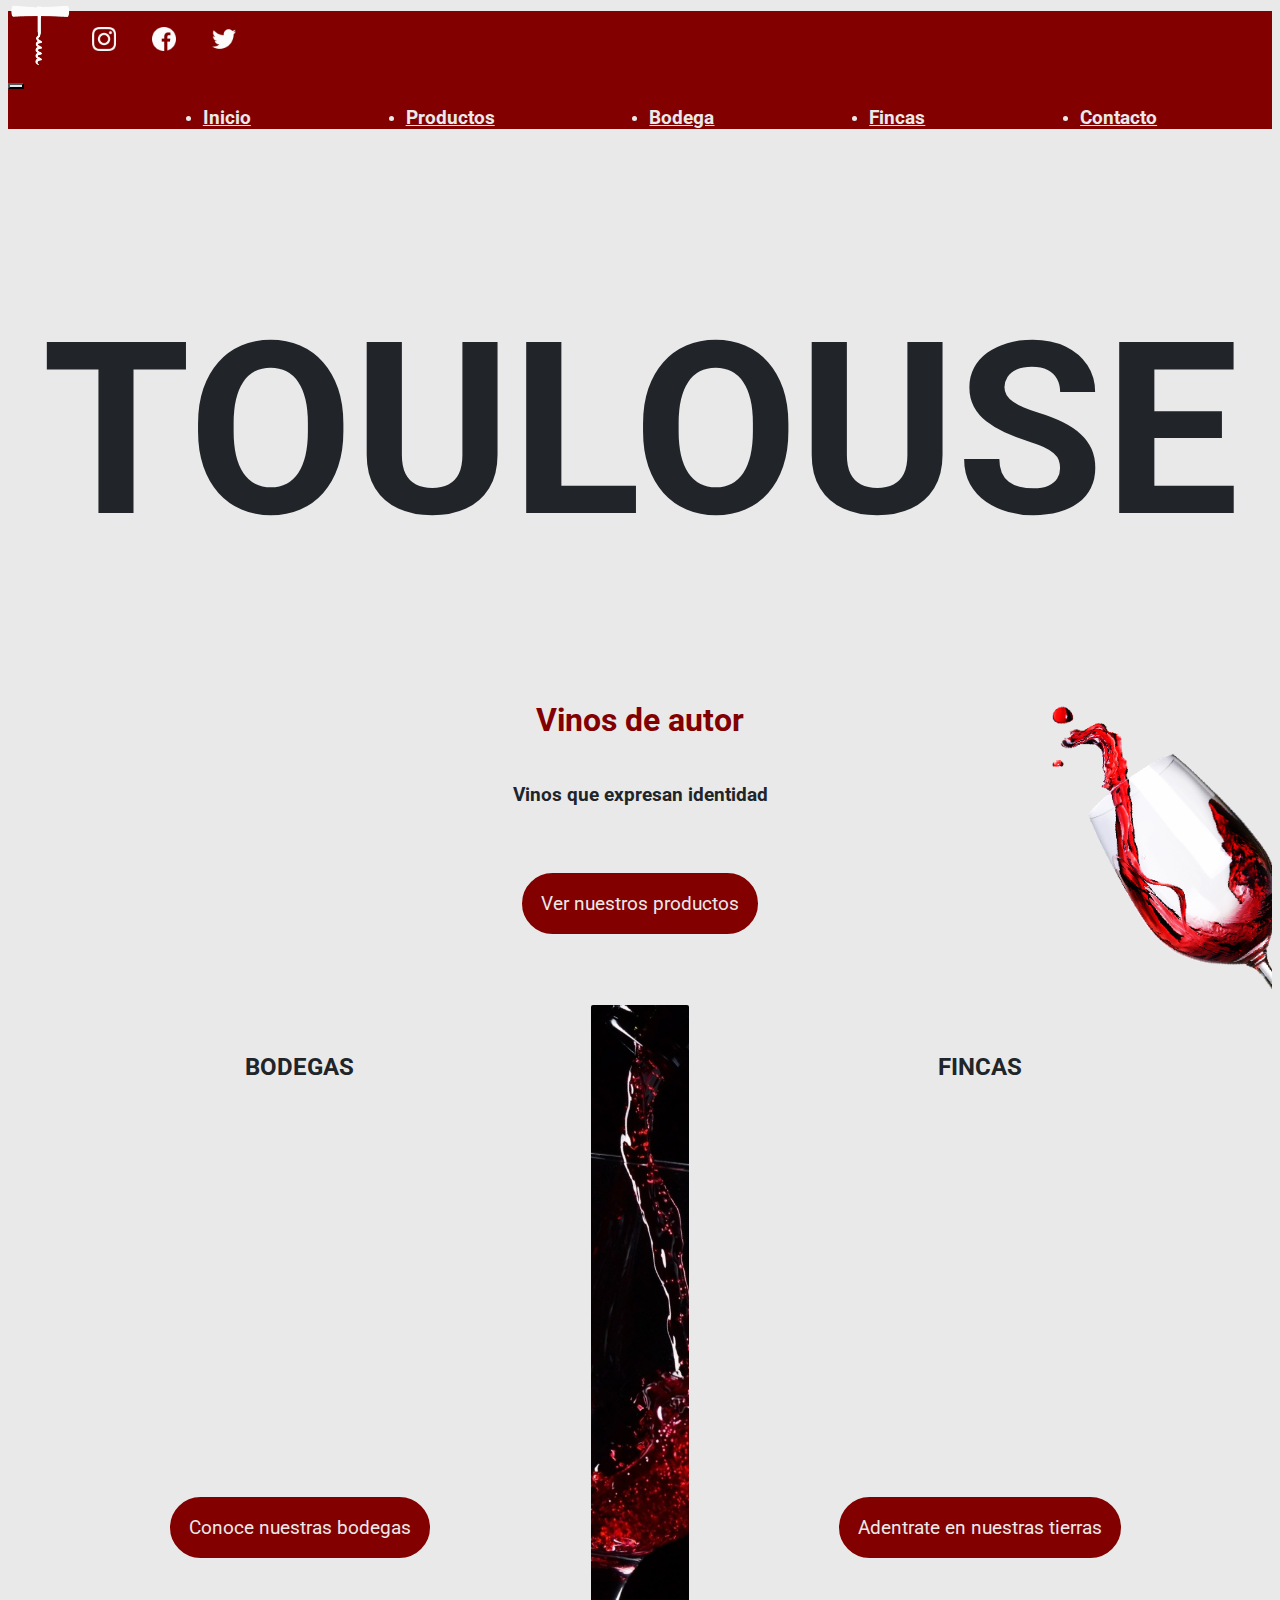
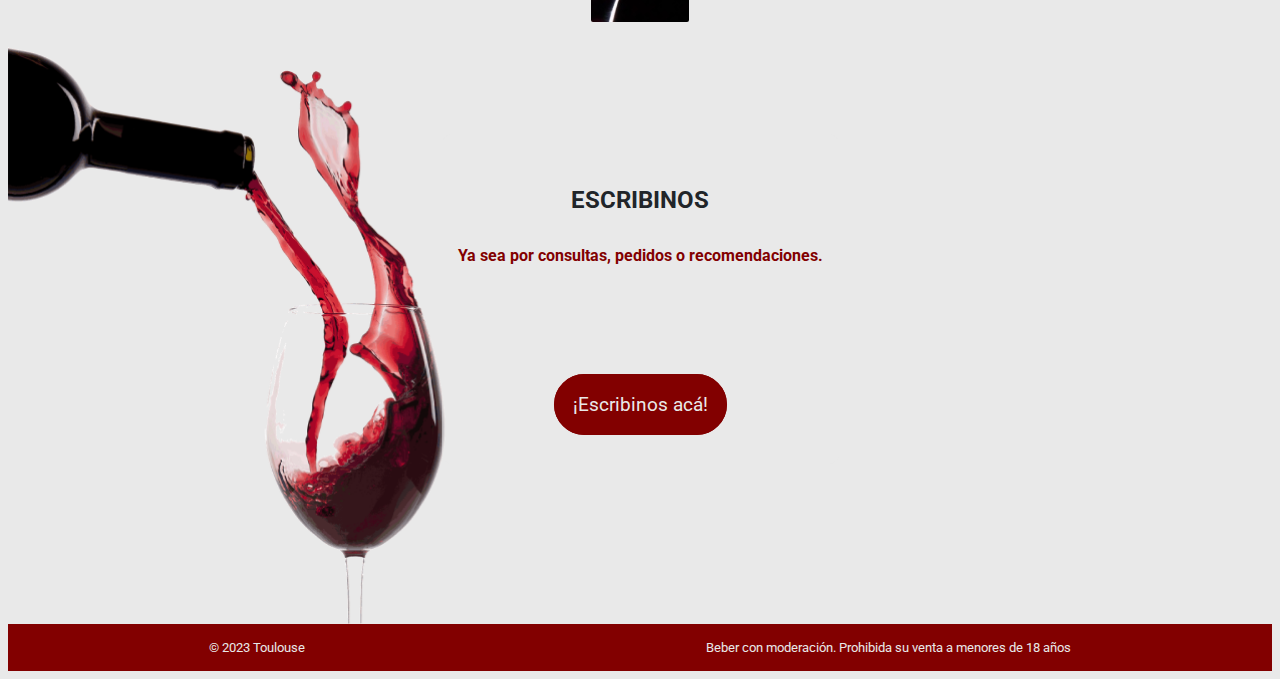
<file: index.html>
<!DOCTYPE html>
<html lang="en">

<head>
    <meta charset="UTF-8">
    <meta http-equiv="X-UA-Compatible" content="IE=edge">
    <meta name="viewport" content="width=device-width, initial-scale=1.0">
    <title>Toulouse | Vinos</title>
    <!-- ----------------- META DESCRIPTION -----------------     -->
    <meta name="description"
        content="Desde su fundación, Bodega Toulouse representa un caso excepcional dentro de la industria, con excelentísima calidad de vinos.">
    <!-- ----------------- FAVICON -----------------     -->
    <link rel="icon" type="image/png" href="img/logofav.png" />
    <!-- ----------------- FUENTES ------------------     -->
    <link rel="preconnect" href="https://fonts.googleapis.com">
    <link rel="preconnect" href="https://fonts.gstatic.com" crossorigin>
    <link href="https://fonts.googleapis.com/css2?family=Roboto:ital,wght@0,400;0,700;1,400&display=swap"
        rel="stylesheet">
    <!-- ----------------- BOOTSTRAP -----------------     -->
    <link href="https://cdn.jsdelivr.net/npm/bootstrap@5.3.0-alpha1/dist/css/bootstrap.min.css" rel="stylesheet"
        integrity="sha384-GLhlTQ8iRABdZLl6O3oVMWSktQOp6b7In1Zl3/Jr59b6EGGoI1aFkw7cmDA6j6gD" crossorigin="anonymous">
    <!-- ----------------- ESTILO CSS ------------------- -->
    <link rel="stylesheet" href="css/estilo.css">
</head>

<body>
    <!-- ----------------------- HEADER -------------------------- -->
    <header>
        <nav class="navbar navbar-expand-lg">
            <div class="container-fluid">
                <div class="d-flex red">
                    <a class="navbar-brand" href="index.html"><img class="logo" src="img/logo.png" alt="logo"></a>
                    <a class="nav-link redesA" aria-current="page" target="_blank"
                        href="https://www.instagram.com/"><img class="redes" src="img/instagram.png"
                            alt="instagram"></a>
                    <a class="nav-link redesA" target="_blank" href="https://www.facebook.com/"><img class="redes"
                            src="img/facebook.png" alt="facebook"></a>
                    <a class="nav-link redesA" target="_blank" href="https://twitter.com/?lang=es"><img class="redes"
                            src="img/twitter.png" alt="twitter"></a>
                </div>
                <button class="navbar-toggler" type="button" data-bs-toggle="collapse" data-bs-target="#navbarNav"
                    aria-controls="navbarNav" aria-expanded="false" aria-label="Toggle navigation">
                    <span class="navbar-toggler-icon"></span>
                </button>
                <div class="collapse navbar-collapse navegacion" id="navbarNav">
                    <ul class="navbar-nav linksUl">
                        <li class="nav-item">
                            <a class="nav-link links" aria-current="page" href="index.html">Inicio</a>
                        </li>
                        <li class="nav-item">
                            <a class="nav-link links" href="productos.html">Productos</a>
                        </li>
                        <li class="nav-item">
                            <a class="nav-link links" href="bodega.html">Bodega</a>
                        </li>
                        <li class="nav-item">
                            <a class="nav-link links" href="fincas.html">Fincas</a>
                        </li>
                        <li class="nav-item">
                            <a class="nav-link links" href="contacto.html">Contacto</a>
                        </li>
                    </ul>
                </div>
            </div>
        </nav>
    </header>
    <!-- ------------------------- MAIN --------------------------- -->
    <main>
        <!-- -------------------- PRODUCTOS.MAIN ----------------------- -->
        <h1 class="toulouse">TOULOUSE</h1>
        <section class="mainProductos">
            <h2 class="subtitulo">Vinos de autor</h2>
            <h3 class="subtituloDos">Vinos que expresan identidad</h3>
            <a class="botonProductos" href="productos.html">Ver nuestros productos</a>
        </section>

        <section class="bodegasFincasBox">
            <!-- -------------------- BODEGA.MAIN ----------------------- -->
            <div class="bodegaDiv">
                <h2 class="titulos">BODEGAS</h2>
                <div class="imagenesBodega"></div>
                <div class="botonBV">
                    <a class="botonProductos botonBV" href="bodega.html">Conoce nuestras bodegas</a>
                </div>
            </div>

            <div class="divisor"></div>
            <!-- -------------------- FINCA.MAIN ----------------------- -->
            <div class="fincaDiv">
                <h2 class="titulos titulosFincas">FINCAS</h2>
                <div class="imagenesFinca"></div>
                <div class="botonBV">
                    <a class="botonProductos" href="fincas.html">Adentrate en nuestras tierras</a>
                </div>
            </div>

        </section>
        <!-- -------------------- CONTACTO.MAIN ----------------------- -->
        <section class="contactoBox">
            <div class="contactoBoxDiv">
                <h2>ESCRIBINOS</h2>
                <p>Ya sea por consultas, pedidos o recomendaciones.</p>
                <a class="botonProductos" href="contacto.html">¡Escribinos acá!</a>
            </div>
        </section>

    </main>
    <!-- -------------------- FOOTER ----------------------- -->
    <footer class="footerBox">
        <p>© 2023 Toulouse</p>
        <p>Beber con moderación. Prohibida su venta a menores de 18 años</p>
    </footer>

    <!-- -------------------- SCRIPT BOOTSTRAP ----------------------- -->
    <script src="https://cdn.jsdelivr.net/npm/bootstrap@5.3.0-alpha1/dist/js/bootstrap.bundle.min.js"
        integrity="sha384-w76AqPfDkMBDXo30jS1Sgez6pr3x5MlQ1ZAGC+nuZB+EYdgRZgiwxhTBTkF7CXvN"
        crossorigin="anonymous"></script>
</body>

</html>
</file>
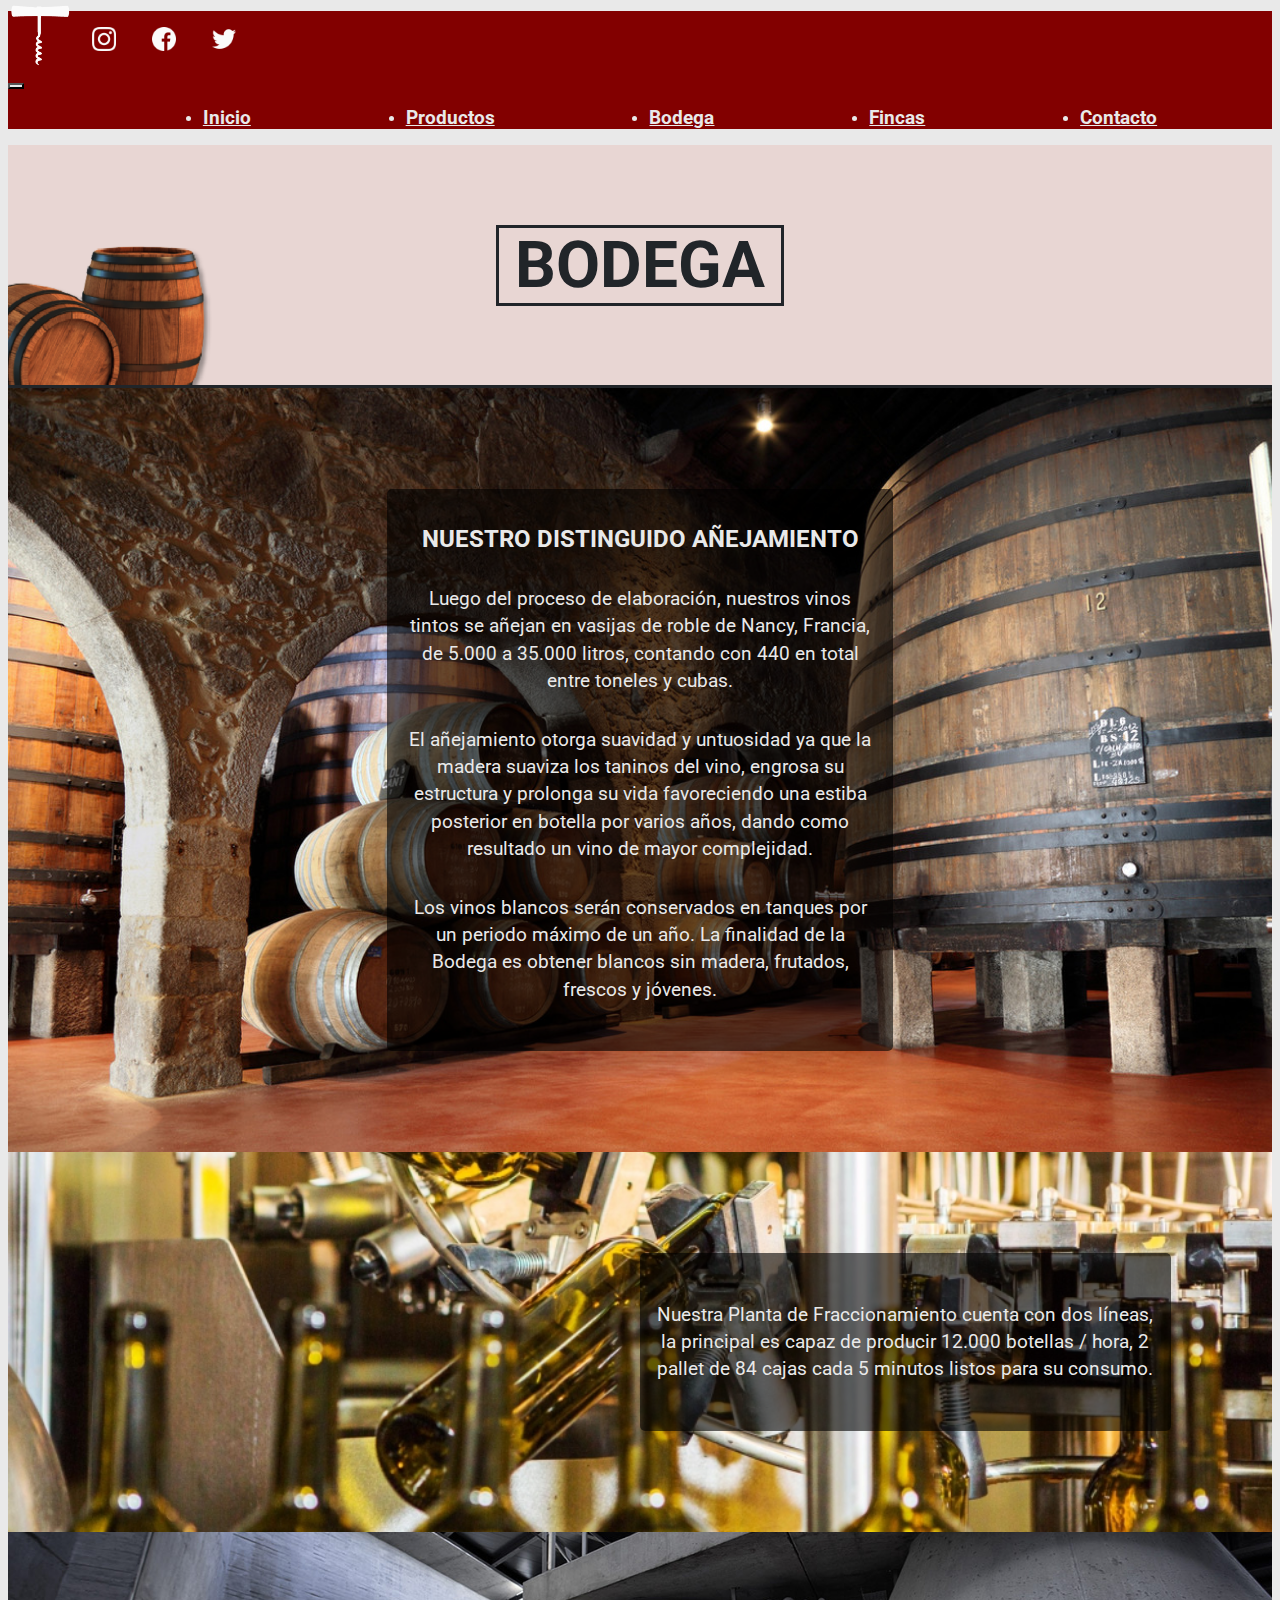
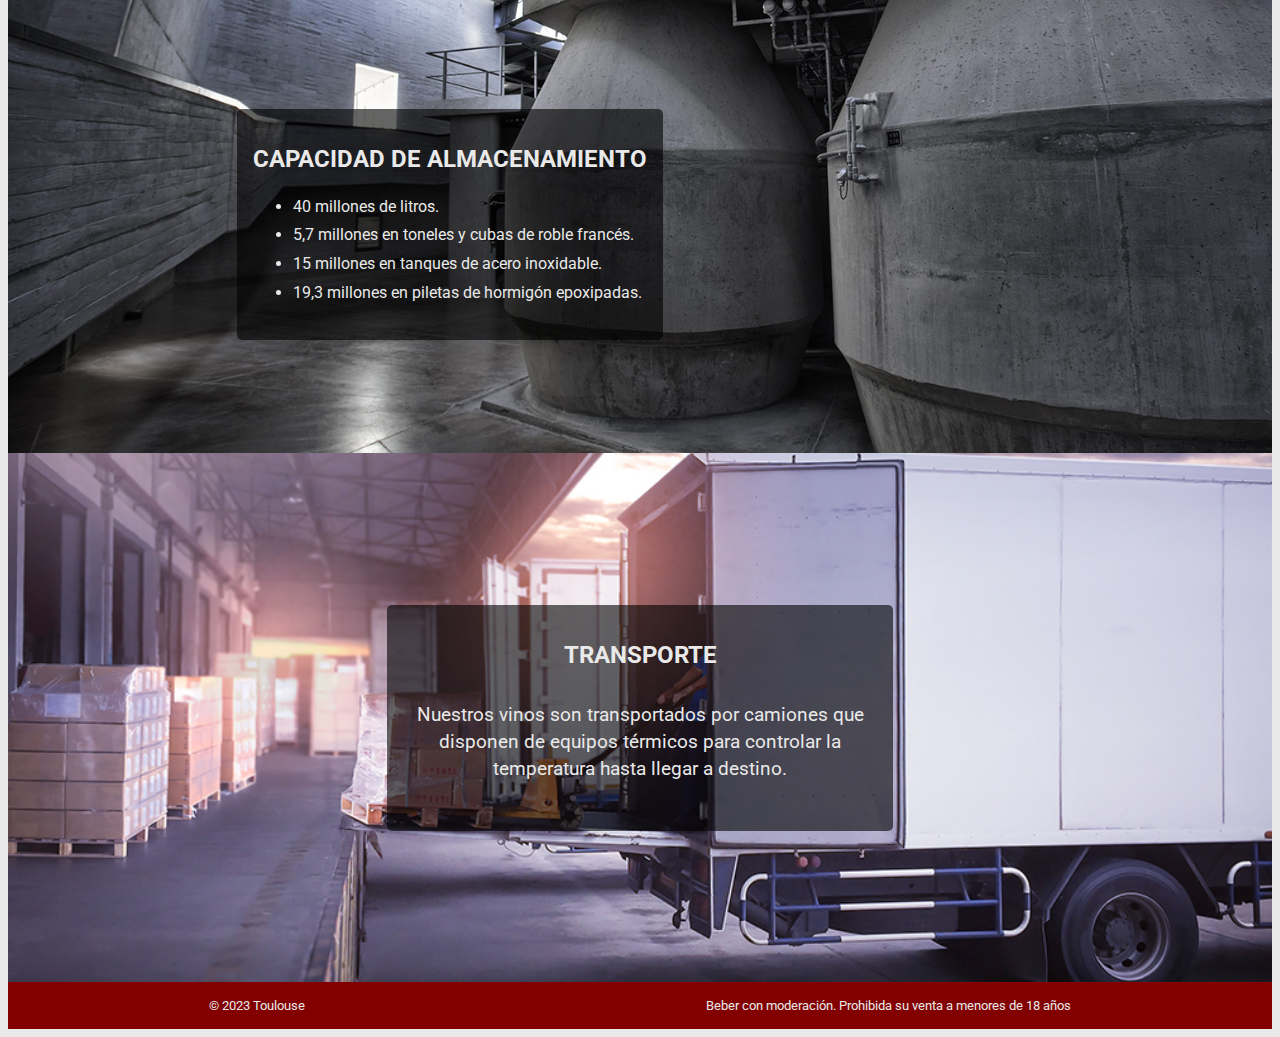
<file: bodega.html>
<!DOCTYPE html>
<html lang="en">

<head>
    <meta charset="UTF-8">
    <meta http-equiv="X-UA-Compatible" content="IE=edge">
    <meta name="viewport" content="width=device-width, initial-scale=1.0">
    <title>Toulouse | Bodega</title>
    <!-- ----------------- META DESCRIPTION -----------------     -->
    <meta name="description"
        content="Toulouse renueva continuamente sus bodegas, buscando la excelencia. Eso mismo se trasmite a través de nuestros productos">
    <!-- ----------------- FAVICON -----------------     -->
    <link rel="icon" type="image/png" href="img/logofav.png" />
    <!-- ----------------- FUENTES ------------------     -->
    <link rel="preconnect" href="https://fonts.googleapis.com">
    <link rel="preconnect" href="https://fonts.gstatic.com" crossorigin>
    <link href="https://fonts.googleapis.com/css2?family=Roboto:ital,wght@0,400;0,700;1,400&display=swap"
        rel="stylesheet">
    <!-- ----------------- BOOTSTRAP -----------------     -->
    <link href="https://cdn.jsdelivr.net/npm/bootstrap@5.3.0-alpha1/dist/css/bootstrap.min.css" rel="stylesheet"
        integrity="sha384-GLhlTQ8iRABdZLl6O3oVMWSktQOp6b7In1Zl3/Jr59b6EGGoI1aFkw7cmDA6j6gD" crossorigin="anonymous">
    <!-- ----------------- ESTILO CSS ------------------- -->
    <link rel="stylesheet" href="css/estilo.css">
</head>

<body>
    <!-- ----------------------- HEADER -------------------------- -->
    <header>
        <nav class="navbar navbar-expand-lg">
            <div class="container-fluid">
                <div class="d-flex red">
                    <a class="navbar-brand" href="index.html"><img class="logo" src="img/logo.png" alt="logo"></a>
                    <a class="nav-link redesA" aria-current="page" target="_blank"
                        href="https://www.instagram.com/"><img class="redes" src="img/instagram.png"
                            alt="instagram"></a>
                    <a class="nav-link redesA" target="_blank" href="https://www.facebook.com/"><img class="redes"
                            src="img/facebook.png" alt="facebook"></a>
                    <a class="nav-link redesA" target="_blank" href="https://twitter.com/?lang=es"><img class="redes"
                            src="img/twitter.png" alt="twitter"></a>
                </div>
                <button class="navbar-toggler" type="button" data-bs-toggle="collapse" data-bs-target="#navbarNav"
                    aria-controls="navbarNav" aria-expanded="false" aria-label="Toggle navigation">
                    <span class="navbar-toggler-icon"></span>
                </button>
                <div class="collapse navbar-collapse navegacion" id="navbarNav">
                    <ul class="navbar-nav linksUl">
                        <li class="nav-item">
                            <a class="nav-link links" aria-current="page" href="index.html">Inicio</a>
                        </li>
                        <li class="nav-item">
                            <a class="nav-link links" href="productos.html">Productos</a>
                        </li>
                        <li class="nav-item">
                            <a class="nav-link links" href="bodega.html">Bodega</a>
                        </li>
                        <li class="nav-item">
                            <a class="nav-link links" href="fincas.html">Fincas</a>
                        </li>
                        <li class="nav-item">
                            <a class="nav-link links" href="contacto.html">Contacto</a>
                        </li>
                    </ul>
                </div>
            </div>
        </nav>
        <section class="tituloCont tituloBod">
            <h1>BODEGA</h1>
        </section>
    </header>
    <!-- ------------------------- MAIN --------------------------- -->
    <main class="mainBod">
        <div class="imagenBodega">
            <div>
                <h2>NUESTRO DISTINGUIDO AÑEJAMIENTO</h2>
                <p>Luego del proceso de elaboración, nuestros vinos tintos se añejan en vasijas de roble de Nancy,
                    Francia,
                    de 5.000 a 35.000 litros, contando con 440 en total entre toneles y cubas.</p>
                <p>El añejamiento otorga suavidad y untuosidad ya que la madera suaviza los taninos del vino, engrosa su
                    estructura y prolonga su vida favoreciendo una estiba posterior en botella por varios años, dando
                    como
                    resultado un vino de mayor complejidad.</p>
                <p>Los vinos blancos serán conservados en tanques por un periodo máximo de un año. La finalidad de la
                    Bodega
                    es obtener blancos sin madera, frutados, frescos y jóvenes.</p>
            </div>
        </div>
        <div class="imagenBodega imagenBodega2">
            <div>
                <p>Nuestra Planta de Fraccionamiento cuenta con dos líneas, la principal es capaz de producir 12.000
                    botellas / hora, 2 pallet de 84 cajas cada 5 minutos listos para su consumo.</p>
            </div>
        </div>
        <div class=" imagenBodega imagenBodega3">
            <div>
                <h2>CAPACIDAD DE ALMACENAMIENTO</h2>
                <ul>
                    <li>40 millones de litros.</li>
                    <li>5,7 millones en toneles y cubas de roble francés.</li>
                    <li>15 millones en tanques de acero inoxidable.</li>
                    <li>19,3 millones en piletas de hormigón epoxipadas.</li>
                </ul>
            </div>
        </div>
        <div class="imagenBodega imagenBodega4">
            <div>
                <h2>TRANSPORTE</h2>
                <p>Nuestros vinos son transportados por camiones que disponen de equipos térmicos para controlar la
                    temperatura hasta llegar a destino.</p>
            </div>
        </div>
    </main>
    <!-- -------------------- FOOTER ----------------------- -->
    <footer class="footerBox">
        <p>© 2023 Toulouse</p>
        <p>Beber con moderación. Prohibida su venta a menores de 18 años</p>
    </footer>

    <!-- -------------------- SCRIPT BOOTSTRAP ----------------------- -->
    <script src="https://cdn.jsdelivr.net/npm/bootstrap@5.3.0-alpha1/dist/js/bootstrap.bundle.min.js"
        integrity="sha384-w76AqPfDkMBDXo30jS1Sgez6pr3x5MlQ1ZAGC+nuZB+EYdgRZgiwxhTBTkF7CXvN"
        crossorigin="anonymous"></script>
</body>

</html>
</file>
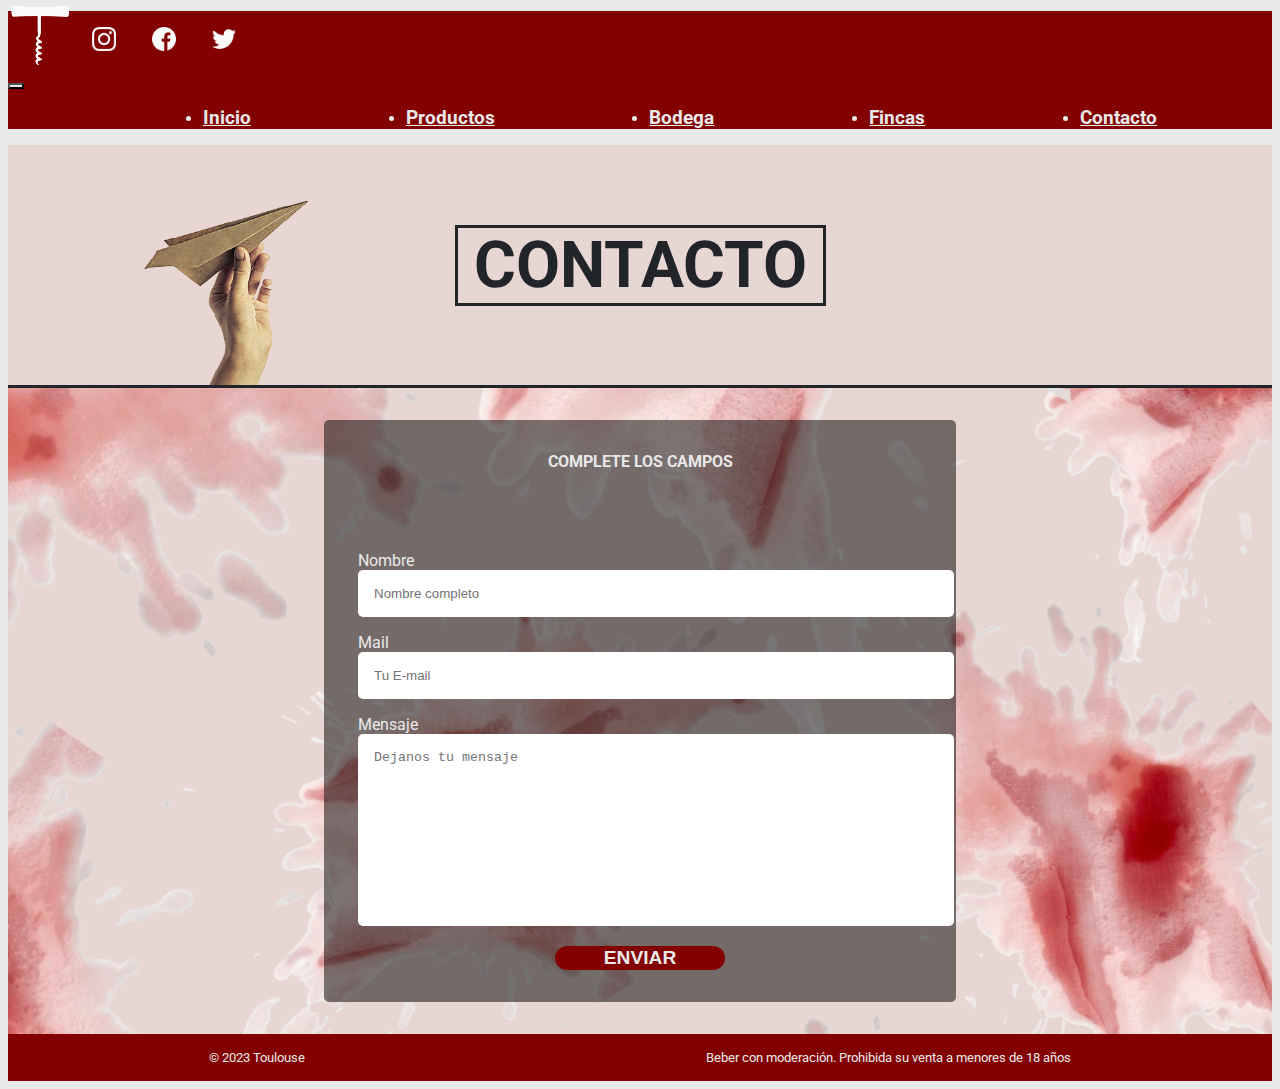
<file: contacto.html>
<!DOCTYPE html>
<html lang="en">

<head>
    <meta charset="UTF-8">
    <meta http-equiv="X-UA-Compatible" content="IE=edge">
    <meta name="viewport" content="width=device-width, initial-scale=1.0">
    <title>Toulouse | Contacto</title>
    <!-- ----------------- META DESCRIPTION -----------------     -->
    <meta name="description"
        content="Escribinos un mensaje y te responderemos a la brevedad, en Bodegas Toulouse estaremos encantados de leerlo.">
    <!-- ----------------- FAVICON -----------------     -->
    <link rel="icon" type="image/png" href="img/logofav.png" />
    <!-- ----------------- FUENTES ------------------     -->
    <link rel="preconnect" href="https://fonts.googleapis.com">
    <link rel="preconnect" href="https://fonts.gstatic.com" crossorigin>
    <link href="https://fonts.googleapis.com/css2?family=Roboto:ital,wght@0,400;0,700;1,400&display=swap"
        rel="stylesheet">
    <!-- ----------------- BOOTSTRAP -----------------     -->
    <link href="https://cdn.jsdelivr.net/npm/bootstrap@5.3.0-alpha1/dist/css/bootstrap.min.css" rel="stylesheet"
        integrity="sha384-GLhlTQ8iRABdZLl6O3oVMWSktQOp6b7In1Zl3/Jr59b6EGGoI1aFkw7cmDA6j6gD" crossorigin="anonymous">
    <!-- ----------------- ESTILO CSS ------------------- -->
    <link rel="stylesheet" href="css/estilo.css">
</head>

<body>
    <!-- ----------------------- HEADER -------------------------- -->
    <header>
        <nav class="navbar navbar-expand-lg">
            <div class="container-fluid">
                <div class="d-flex red">
                    <a class="navbar-brand" href="index.html"><img class="logo" src="img/logo.png" alt="logo"></a>
                    <a class="nav-link redesA" aria-current="page" target="_blank"
                        href="https://www.instagram.com/"><img class="redes" src="img/instagram.png"
                            alt="instagram"></a>
                    <a class="nav-link redesA" target="_blank" href="https://www.facebook.com/"><img class="redes"
                            src="img/facebook.png" alt="facebook"></a>
                    <a class="nav-link redesA" target="_blank" href="https://twitter.com/?lang=es"><img class="redes"
                            src="img/twitter.png" alt="twitter"></a>
                </div>
                <button class="navbar-toggler" type="button" data-bs-toggle="collapse" data-bs-target="#navbarNav"
                    aria-controls="navbarNav" aria-expanded="false" aria-label="Toggle navigation">
                    <span class="navbar-toggler-icon"></span>
                </button>
                <div class="collapse navbar-collapse navegacion" id="navbarNav">
                    <ul class="navbar-nav linksUl">
                        <li class="nav-item">
                            <a class="nav-link links" aria-current="page" href="index.html">Inicio</a>
                        </li>
                        <li class="nav-item">
                            <a class="nav-link links" href="productos.html">Productos</a>
                        </li>
                        <li class="nav-item">
                            <a class="nav-link links" href="bodega.html">Bodega</a>
                        </li>
                        <li class="nav-item">
                            <a class="nav-link links" href="fincas.html">Fincas</a>
                        </li>
                        <li class="nav-item">
                            <a class="nav-link links" href="contacto.html">Contacto</a>
                        </li>
                    </ul>
                </div>
            </div>
        </nav>
        <section class="tituloCont">
            <h1>CONTACTO</h1>
        </section>
    </header>
    <!-- ------------------------- MAIN --------------------------- -->
    <main class="mainCont">
        <form class="formulario">
            <fieldset>
                <legend>Complete los campos</legend>
                <div class="campos">

                    <div class="campo">
                        <label>Nombre</label>
                        <input class="inputEstilo" type="text" placeholder="Nombre completo">
                    </div>


                    <div class="campo">
                        <label>Mail</label>
                        <input class="inputEstilo" type="email" placeholder="Tu E-mail">
                    </div>

                    <div class="campo">
                        <label>Mensaje</label>
                        <textarea class="inputEstilo" placeholder="Dejanos tu mensaje"></textarea>
                    </div>

                </div>
                <div class="botonFormularioDiv">
                    <input class="botonFormulario" type="submit" value="Enviar">
                </div>
            </fieldset>
        </form>
    </main>
    <!-- -------------------- FOOTER ----------------------- -->
    <footer class="footerBox">
        <p>© 2023 Toulouse</p>
        <p>Beber con moderación. Prohibida su venta a menores de 18 años</p>
    </footer>

    <!-- -------------------- SCRIPT BOOTSTRAP ----------------------- -->
    <script src="https://cdn.jsdelivr.net/npm/bootstrap@5.3.0-alpha1/dist/js/bootstrap.bundle.min.js"
        integrity="sha384-w76AqPfDkMBDXo30jS1Sgez6pr3x5MlQ1ZAGC+nuZB+EYdgRZgiwxhTBTkF7CXvN"
        crossorigin="anonymous"></script>
</body>

</html>
</file>
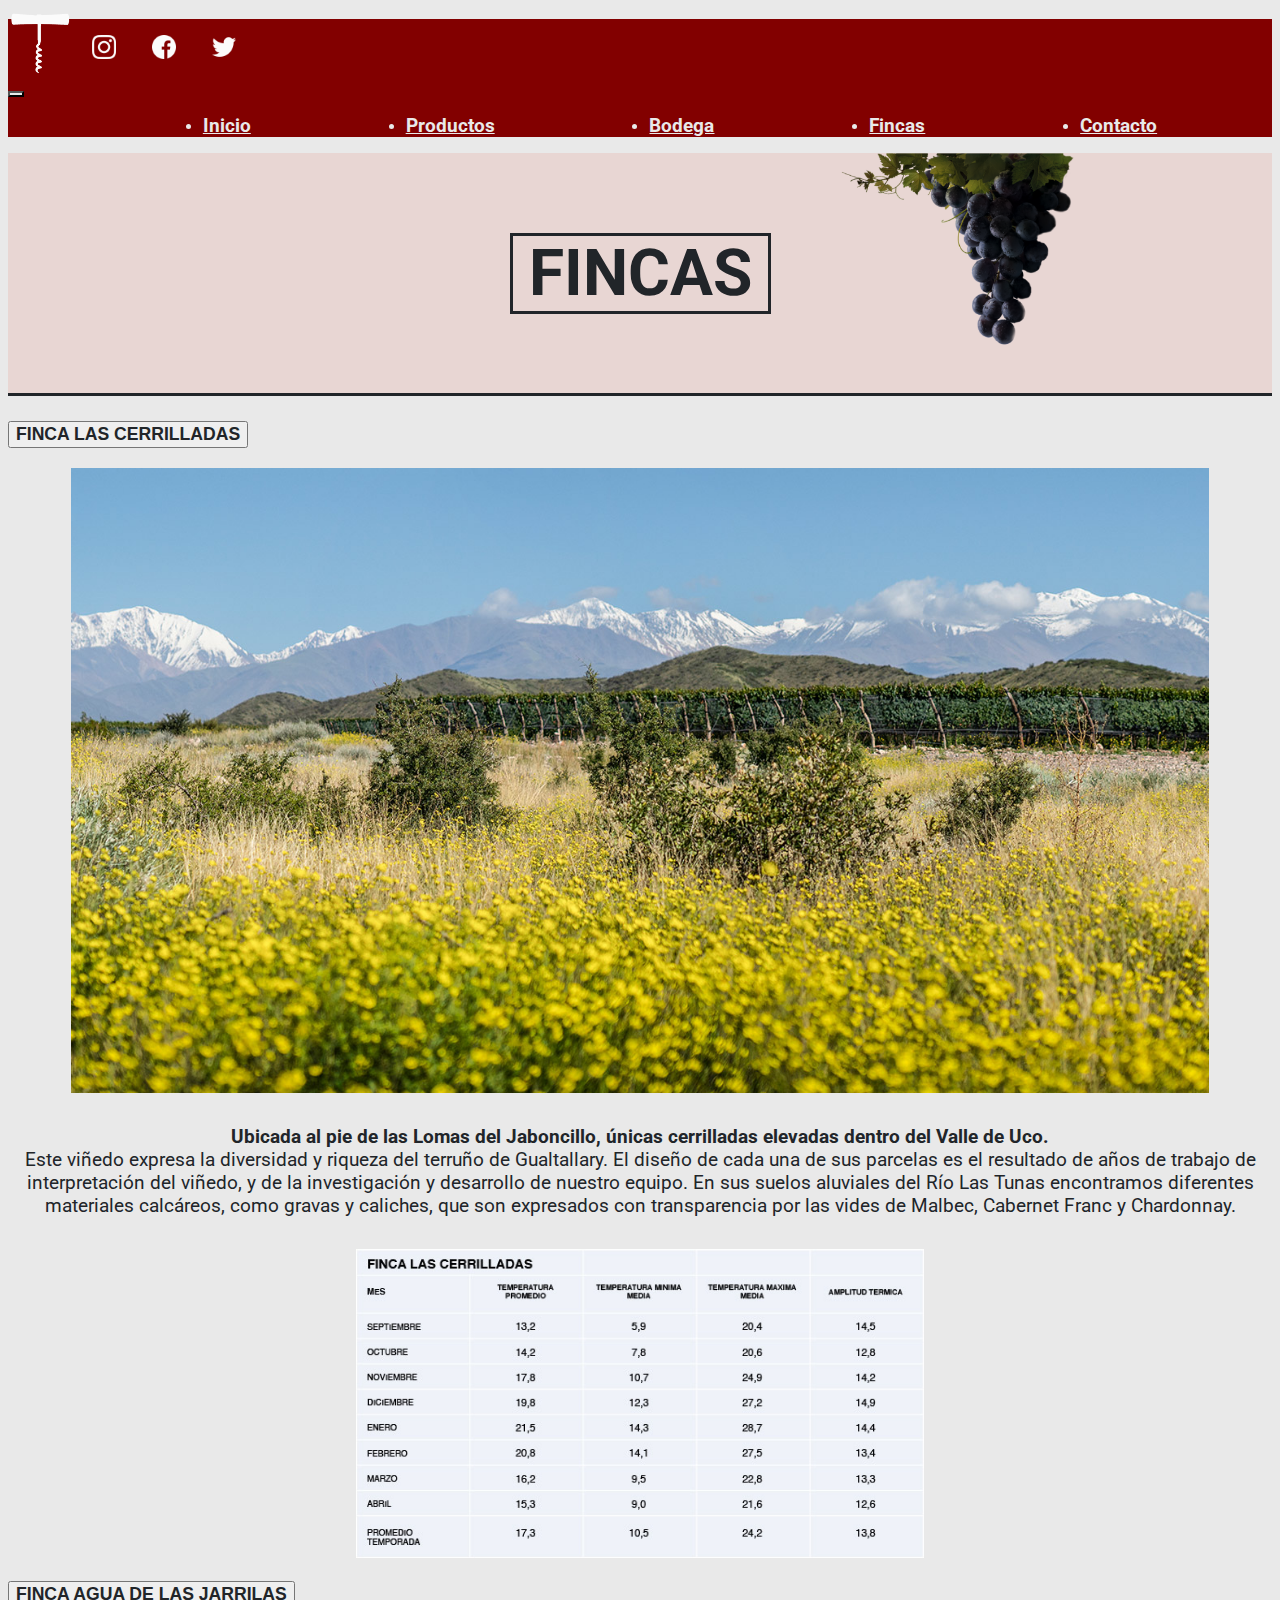
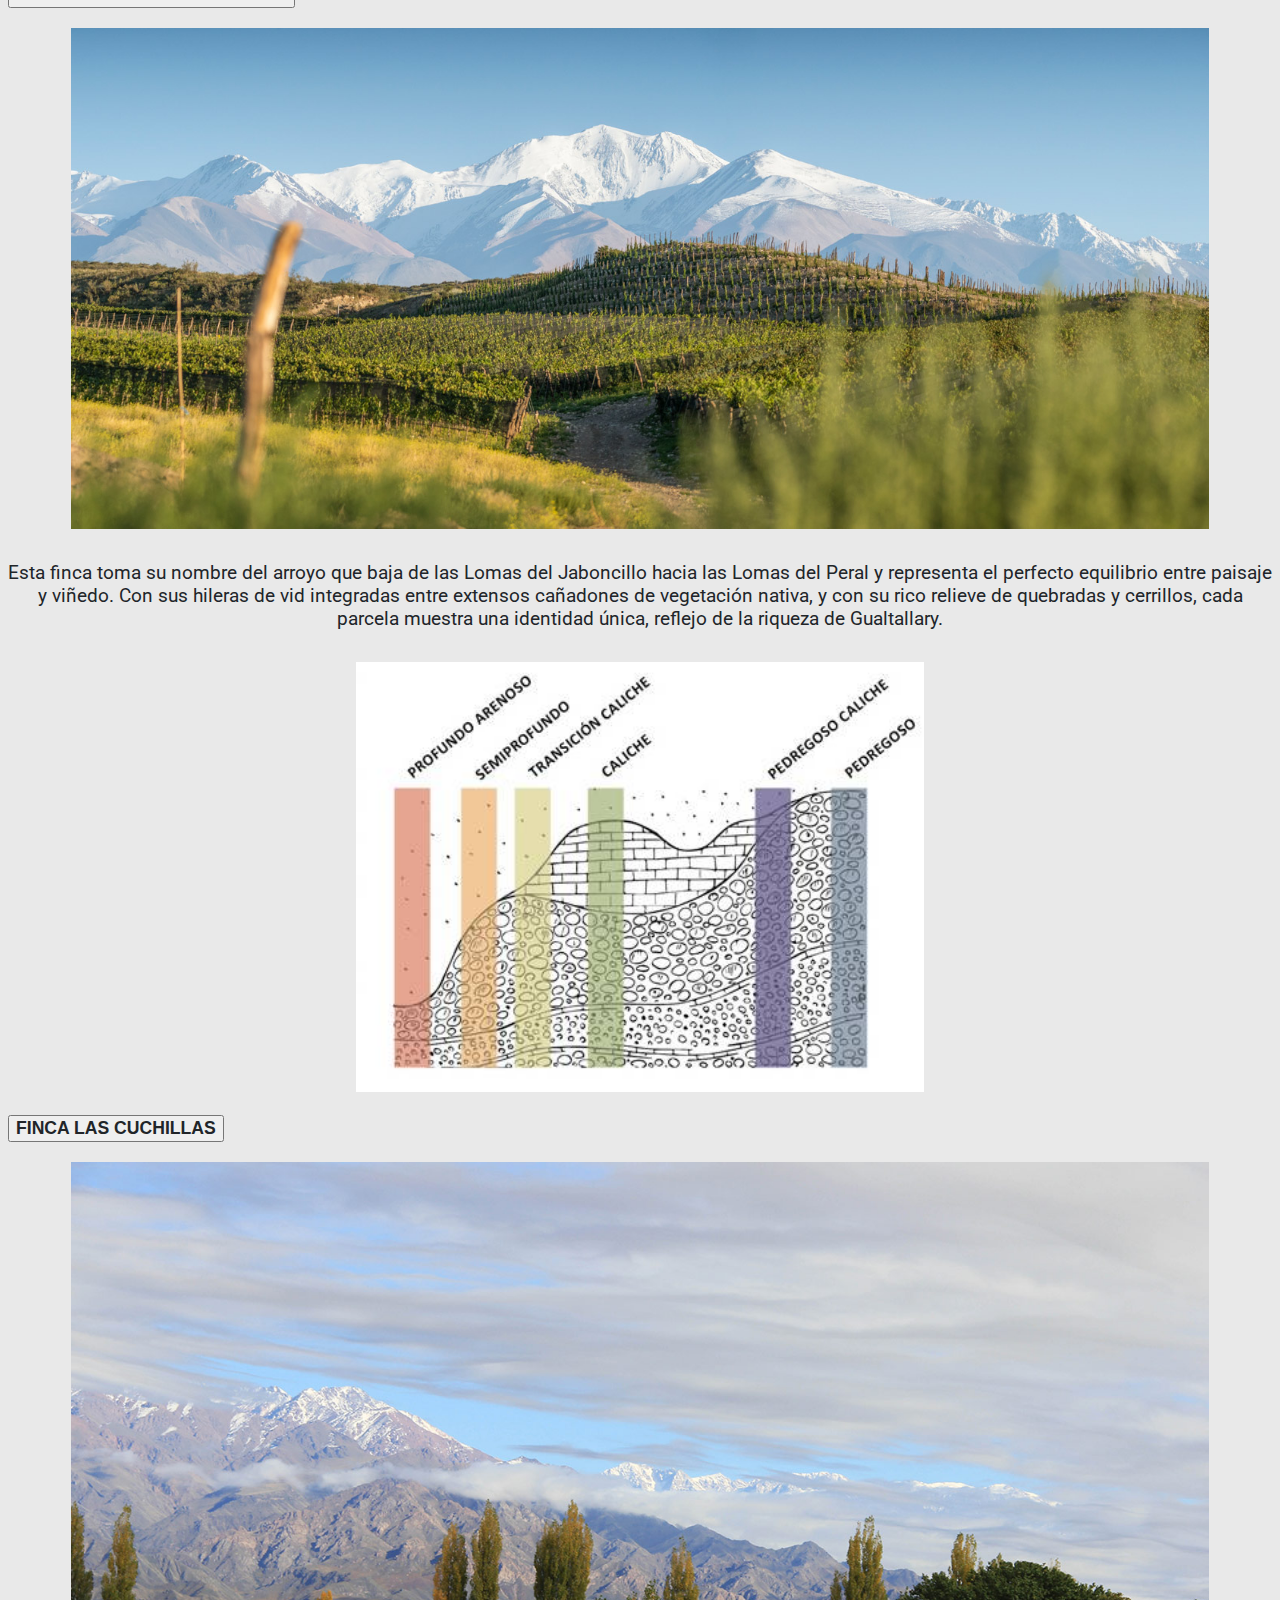
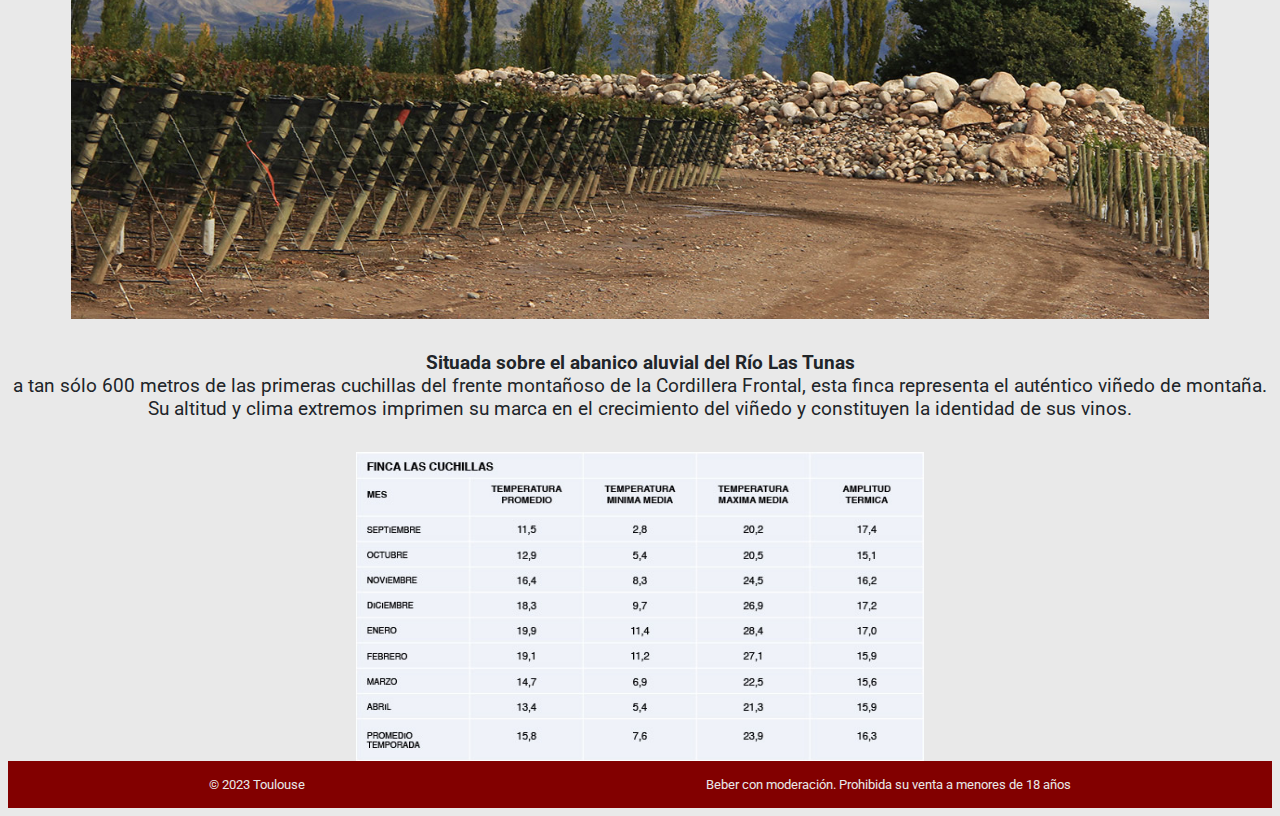
<file: fincas.html>
<!DOCTYPE html>
<html lang="en">

<head>
    <meta charset="UTF-8">
    <meta http-equiv="X-UA-Compatible" content="IE=edge">
    <meta name="viewport" content="width=device-width, initial-scale=1.0">
    <title>Toulouse | Fincas</title>
    <!-- ----------------- META DESCRIPTION -----------------     -->
    <meta name="description"
        content="Las fincas de Bodega Toulouse se ubican principalmente en Mendoza. Tierra óptima para el cultivo de vino">
    <!-- ----------------- FAVICON -----------------     -->
    <link rel="icon" type="image/png" href="img/logofav.png" />
    <!-- ----------------- FUENTES ------------------     -->
    <link rel="preconnect" href="https://fonts.googleapis.com">
    <link rel="preconnect" href="https://fonts.gstatic.com" crossorigin>
    <link href="https://fonts.googleapis.com/css2?family=Roboto:ital,wght@0,400;0,700;1,400&display=swap"
        rel="stylesheet">
    <!-- ----------------- BOOTSTRAP -----------------     -->
    <link href="https://cdn.jsdelivr.net/npm/bootstrap@5.3.0-alpha1/dist/css/bootstrap.min.css" rel="stylesheet"
        integrity="sha384-GLhlTQ8iRABdZLl6O3oVMWSktQOp6b7In1Zl3/Jr59b6EGGoI1aFkw7cmDA6j6gD" crossorigin="anonymous">
    <!-- ----------------- ESTILO CSS ------------------- -->
    <link rel="stylesheet" href="css/estilo.css">
</head>

<body class="bodyBottom">
    <!-- ----------------------- HEADER -------------------------- -->

    <header>
        <nav class="navbar navbar-expand-lg">
            <div class="container-fluid">
                <div class="d-flex red">
                    <a class="navbar-brand" href="index.html"><img class="logo" src="img/logo.png" alt="logo"></a>
                    <a class="nav-link redesA" aria-current="page" target="_blank"
                        href="https://www.instagram.com/"><img class="redes" src="img/instagram.png"
                            alt="instagram"></a>
                    <a class="nav-link redesA" target="_blank" href="https://www.facebook.com/"><img class="redes"
                            src="img/facebook.png" alt="facebook"></a>
                    <a class="nav-link redesA" target="_blank" href="https://twitter.com/?lang=es"><img class="redes"
                            src="img/twitter.png" alt="twitter"></a>
                </div>
                <button class="navbar-toggler" type="button" data-bs-toggle="collapse" data-bs-target="#navbarNav"
                    aria-controls="navbarNav" aria-expanded="false" aria-label="Toggle navigation">
                    <span class="navbar-toggler-icon"></span>
                </button>
                <div class="collapse navbar-collapse navegacion" id="navbarNav">
                    <ul class="navbar-nav linksUl">
                        <li class="nav-item">
                            <a class="nav-link links" aria-current="page" href="index.html">Inicio</a>
                        </li>
                        <li class="nav-item">
                            <a class="nav-link links" href="productos.html">Productos</a>
                        </li>
                        <li class="nav-item">
                            <a class="nav-link links" href="bodega.html">Bodega</a>
                        </li>
                        <li class="nav-item">
                            <a class="nav-link links" href="fincas.html">Fincas</a>
                        </li>
                        <li class="nav-item">
                            <a class="nav-link links" href="contacto.html">Contacto</a>
                        </li>
                    </ul>
                </div>
            </div>
        </nav>
        <section class="tituloCont tituloFinc">
            <h1>FINCAS</h1>
        </section>
    </header>
    <!-- ------------------------- MAIN --------------------------- -->
    <main class="mainFinc">
        <div class="accordion" id="accordionExample">

            <div class="accordion-item">
                <h2 class="accordion-header" id="headingOne">
                    <button class="accordion-button collapsed bg-white textoBoton" type="button"
                        data-bs-toggle="collapse" data-bs-target="#collapseOne" aria-expanded="true"
                        aria-controls="collapseOne">
                        FINCA LAS CERRILLADAS
                    </button>
                </h2>
                <div id="collapseOne" class="accordion-collapse collapse" aria-labelledby="headingOne">
                    <div class="accordion-body">
                        <img class="imagenFincas" src="img/fincas1.jpg" alt="foto de finca las cerrilladas">
                        <strong>Ubicada al pie de las Lomas del Jaboncillo, únicas cerrilladas elevadas dentro del
                            Valle de Uco.</strong> Este viñedo expresa la diversidad y riqueza del terruño de
                        Gualtallary. El diseño de cada una de sus parcelas es el resultado de años de trabajo de
                        interpretación del viñedo, y de la investigación y desarrollo de nuestro equipo. En sus
                        suelos aluviales del Río Las Tunas encontramos diferentes materiales calcáreos, como gravas
                        y caliches, que son expresados con transparencia por las vides de Malbec, Cabernet Franc y
                        Chardonnay.
                        <img class="imagenFincasInfo" src="img/fincas1info.jpg"
                            alt="cuadro de la temperatura media a lo largo de los meses de cultivo de finca las cerrilladas">
                    </div>
                </div>
            </div>

            <div class="accordion-item">
                <h2 class="accordion-header" id="headingTwo">
                    <button class="accordion-button collapsed bg-white textoBoton" type="button"
                        data-bs-toggle="collapse" data-bs-target="#collapseTwo" aria-expanded="false"
                        aria-controls="collapseTwo">
                        FINCA AGUA DE LAS JARRILAS
                    </button>
                </h2>
                <div id="collapseTwo" class="accordion-collapse collapse" aria-labelledby="headingTwo">
                    <div class="accordion-body">
                        <img class="imagenFincas" src="img/fincas2.jpg" alt="foto de finca agua de las jarrillas">
                        Esta finca toma su nombre del arroyo que baja de las Lomas del Jaboncillo hacia las Lomas
                        del Peral y representa el perfecto equilibrio entre paisaje y viñedo. Con sus hileras de vid
                        integradas entre extensos cañadones de vegetación nativa, y con su rico relieve de quebradas
                        y cerrillos, cada parcela muestra una identidad única, reflejo de la riqueza de Gualtallary.
                        <img class="imagenFincasInfo" src="img/fincas2info.jpg"
                            alt="dibujo cenital de finca agua de las jarrillas, identificando los distintos tipos de suelo">
                    </div>
                </div>
            </div>

            <div class="accordion-item">
                <h2 class="accordion-header" id="headingThree">
                    <button class="accordion-button collapsed bg-white textoBoton" type="button"
                        data-bs-toggle="collapse" data-bs-target="#collapseThree" aria-expanded="false"
                        aria-controls="collapseThree">
                        FINCA LAS CUCHILLAS
                    </button>
                </h2>
                <div id="collapseThree" class="accordion-collapse collapse" aria-labelledby="headingThree">
                    <div class="accordion-body">
                        <img class="imagenFincas" src="img/fincas3.jpg" alt="foto de finca las cuchillas">
                        <strong>Situada sobre el abanico aluvial del Río Las Tunas</strong> a tan sólo 600 metros de
                        las primeras cuchillas del frente montañoso de la Cordillera Frontal, esta finca representa
                        el auténtico viñedo de montaña. Su altitud y clima extremos imprimen su marca en el
                        crecimiento del viñedo y constituyen la identidad de sus vinos.
                        <img class="imagenFincasInfo" src="img/fincas3info.jpg"
                            alt="cuadro de la temperatura media a lo largo de los meses de cultivo de finca las cuchillas">
                    </div>
                </div>
            </div>
        </div>
    </main>

    <!-- -------------------- FOOTER ----------------------- -->

    <footer class="footerBox footerBottom">
        <p>© 2023 Toulouse</p>
        <p>Beber con moderación. Prohibida su venta a menores de 18 años</p>
    </footer>


    <!-- -------------------- SCRIPT BOOTSTRAP ----------------------- -->
    <script src="https://cdn.jsdelivr.net/npm/bootstrap@5.3.0-alpha1/dist/js/bootstrap.bundle.min.js"
        integrity="sha384-w76AqPfDkMBDXo30jS1Sgez6pr3x5MlQ1ZAGC+nuZB+EYdgRZgiwxhTBTkF7CXvN"
        crossorigin="anonymous"></script>
</body>

</html>
</file>
<file: css/estilo.css>
/* BASE */
body {
  background-color: rgb(233, 233, 233);
  font-family: "Roboto", sans-serif;
  color: rgb(33, 37, 41);
}

/* NAVEGACION */
nav {
  background-color: rgb(130, 0, 0);
  color: rgb(233, 233, 233);
}

.navegacion a {
  color: rgb(233, 233, 233);
}

.logo {
  height: 4rem;
  margin-top: -0.5rem;
}

.redes {
  height: 1.5rem;
  margin: 1rem;
}

.red {
  margin-top: 0.7rem;
}

.links {
  font-size: 1.2rem;
  font-weight: bold;
}
.links:hover {
  color: #BB5D5E;
}

.linksUl {
  width: 100%;
  display: flex;
  justify-content: space-evenly;
}

.navbar-toggler {
  color: rgb(233, 233, 233);
  background-color: rgb(233, 233, 233);
}

/* MAIN PRODUCTOS INDEX */
.toulouse {
  text-align: center;
  font-size: 15rem;
}

.subtitulo {
  text-align: center;
  font-size: 2rem;
  margin-top: 1rem;
  color: rgb(130, 0, 0);
  font-weight: bold;
}

.subtituloDos {
  text-align: center;
}

.mainProductos {
  margin-top: 3rem;
  background-image: url("../img/copa.png");
  background-repeat: no-repeat;
  background-position: right;
  background-size: cover;
  height: 20rem;
  margin-top: -3rem;
  display: flex;
  align-items: center;
  flex-direction: column;
}

.botonProductos {
  text-decoration: none;
  color: rgb(233, 233, 233);
  border: 3px solid rgb(130, 0, 0);
  padding: 1rem;
  font-size: 1.2rem;
  border-radius: 2rem;
  margin-top: 3rem;
  background-color: rgb(130, 0, 0);
}
.botonProductos:hover {
  color: #BB5D5E;
}

/* MAIN BODEGA-FINCAS INDEX */
@keyframes imagenesBodega {
  0% {
    background-image: url("../img/bodega1.png");
    background-position: center;
    background-size: cover;
  }
  23% {
    background-image: url("../img/bodega1.png");
    background-position: center;
    background-size: cover;
  }
  33% {
    background-image: url("../img/bodega2.png");
    background-position: center;
    background-size: cover;
  }
  56% {
    background-image: url("../img/bodega2.png");
    background-position: center;
    background-size: cover;
  }
  66% {
    background-image: url("../img/bodega3.png");
    background-position: center;
    background-size: cover;
  }
  90% {
    background-image: url("../img/bodega3.png");
    background-position: center;
    background-size: cover;
  }
  100% {
    background-image: url("../img/bodega1.png");
    background-position: center;
    background-size: cover;
  }
}
@keyframes imagenesFinca {
  0% {
    background-image: url("../img/finca1.png");
    background-position: center;
    background-size: cover;
  }
  23% {
    background-image: url("../img/finca1.png");
    background-position: center;
    background-size: cover;
  }
  33% {
    background-image: url("../img/finca2.png");
    background-position: center;
    background-size: cover;
  }
  56% {
    background-image: url("../img/finca2.png");
    background-position: center;
    background-size: cover;
  }
  66% {
    background-image: url("../img/finca3.png");
    background-position: center;
    background-size: cover;
  }
  90% {
    background-image: url("../img/finca3.png");
    background-position: center;
    background-size: cover;
  }
  100% {
    background-image: url("../img/finca1.png");
    background-position: center;
    background-size: cover;
  }
}
.bodegasFincasBox {
  display: grid;
  grid-template-columns: 6fr 1fr 6fr;
  grid-template-rows: 10fr 1fr 10fr;
}

.divisor {
  background-image: url("../img/divisorVino.png");
  background-size: cover;
  background-position: bottom;
  background-repeat: no-repeat;
  border-radius: 2px;
  width: 100%;
  height: 100%;
  grid-column: 2/3;
  grid-row: 1/4;
}

.imagenesBodega {
  width: 100%;
  height: 20rem;
  animation: imagenesBodega 12s infinite;
}

.imagenesFinca {
  width: 100%;
  height: 20rem;
  animation: imagenesFinca 12s infinite;
}

.bodegaDiv {
  grid-column: 1/2;
  grid-row: 1/4;
}

.fincaDiv {
  grid-column: 3/4;
  grid-row: 1/4;
}

.titulos {
  text-align: center;
  font-weight: bold;
  margin: 3rem 0;
}

.botonBV {
  display: flex;
  align-items: center;
  justify-content: center;
  margin-bottom: 2rem;
}

/* CONTACTO */
.contactoBox {
  padding-top: 7rem;
  background-image: url("../img/copa2.png");
  background-repeat: no-repeat;
  background-size: cover;
  display: flex;
  align-items: center;
  flex-direction: column;
  justify-content: center;
  padding-bottom: 10rem;
}
.contactoBox h2 {
  margin-bottom: 2rem;
  font-weight: bold;
}
.contactoBox p {
  margin: 1rem;
  color: rgb(130, 0, 0);
  font-weight: bold;
  text-align: center;
  margin-bottom: 8rem;
}
.contactoBox a {
  margin-bottom: 2rem;
}

.contactoBoxDiv {
  text-align: center;
  background-color: rgba(233, 233, 233, 0.5);
  padding-bottom: 3rem;
  padding-top: 2rem;
  border-radius: 10px;
}

/* FOOTER */
.footerBox {
  background-color: rgb(130, 0, 0);
  color: rgb(233, 233, 233);
  display: flex;
  justify-content: space-around;
  padding: 1rem 0;
  font-size: 0.8rem;
}
.footerBox p {
  margin: 0 1rem;
  text-align: center;
}

/* --------- PRODUCTOS --------- */
.tituloProd {
  height: 20rem;
  display: flex;
  align-items: center;
  justify-content: center;
  z-index: 3;
}
.tituloProd h1 {
  font-size: 4rem;
  font-weight: bold;
  text-align: center;
  color: rgb(161, 1, 1);
  border: 3px solid rgb(161, 1, 1);
  padding: 0 1rem;
}

#videoBackground {
  position: absolute;
  bottom: 0px;
  right: 0px;
  min-width: 100%;
  min-height: 100%;
  top: -35%;
  width: auto;
  height: auto;
  z-index: -1000;
  overflow: hidden;
}

.mainProd {
  background-image: url("../img/manchas.png");
  background-repeat: no-repeat;
  background-size: cover;
  background-position: center;
}
.mainProd h2 {
  font-weight: bold;
  text-align: center;
  margin-top: 3rem;
  padding-top: 0.5rem;
  border-top: 5px solid rgb(130, 0, 0);
}

.productosClasicos {
  display: flex;
  flex-direction: row;
  flex-wrap: wrap;
  justify-content: space-around;
  padding: 1rem;
}

.card {
  margin: 1rem;
  background-color: rgb(130, 0, 0);
  border-radius: 2px;
  border: none;
}

.card-title {
  font-weight: bold;
  color: rgb(233, 233, 233);
}

.card-text {
  color: rgb(233, 233, 233);
  margin-top: 1rem;
}

/* ----------- CONTACTO ---------- */
.tituloCont {
  background-image: url("../img/avion1.png");
  height: 15rem;
  background-repeat: no-repeat;
  background-size: cover;
  background-position: bottom left;
  display: flex;
  align-items: center;
  justify-content: center;
}
.tituloCont h1 {
  font-size: 4rem;
  font-weight: bold;
  padding: 0 1rem;
  border: 3px solid;
  text-align: center;
}

.mainCont {
  padding: 2rem 0;
  border-top: 3px solid;
  background-image: url("../img/manchas.png");
  background-repeat: no-repeat;
  background-size: cover;
}

.campos {
  display: flex;
  flex-direction: column;
}

fieldset {
  border: none;
  padding: 2rem;
}

.formulario {
  background-color: rgba(0, 0, 0, 0.5);
  width: 50%;
  margin: 0 auto;
  border-radius: 5px;
}

legend {
  color: rgb(233, 233, 233);
  text-transform: uppercase;
  font-weight: bold;
  text-align: center;
  padding: 2rem;
  margin: 0 auto;
  margin-bottom: 1rem;
}

.campo {
  margin-bottom: 1rem;
}

label {
  color: rgb(233, 233, 233);
  margin-bottom: 0.5;
}

.inputEstilo {
  width: 100%;
  border: none;
  padding: 1rem;
  border-radius: 5px;
}

textarea {
  height: 10rem;
  resize: none;
}

.botonFormularioDiv {
  display: flex;
  justify-content: center;
}

.botonFormulario {
  background-color: rgb(130, 0, 0);
  color: rgb(233, 233, 233);
  text-decoration: none;
  font-size: 1.2rem;
  text-transform: uppercase;
  font-weight: bold;
  border-radius: 25px;
  border: none;
  text-align: center;
  width: 30%;
}
.botonFormulario:hover {
  background-color: #BB5D5E;
}

/* ------------------ FINCAS -------------- */
.tituloFinc {
  background-image: url("../img/lavid.png");
  background-position: top right;
  background-size: cover;
}

.mainFinc {
  border-top: 3px solid;
  padding-top: 0.1rem;
}

.textoBoton {
  font-weight: bold;
  font-size: 1.1rem;
  color: rgb(33, 37, 41) !important;
}

.imagenFincas {
  width: 90%;
  margin-bottom: 2rem;
}

.accordion-body {
  display: flex;
  align-items: center;
  flex-direction: column;
  justify-content: center;
  text-align: center;
  background-color: rgb(233, 233, 233);
  font-size: 1.2rem;
}

.imagenFincasInfo {
  margin-top: 2rem;
  width: 45%;
}

.bodyBottom {
  display: flex;
  flex-direction: column;
  min-height: 100vh;
}

.footerBottom {
  margin-top: auto;
}

/* -------------------- BODEGA ------------------ */
.tituloBod {
  background-image: url("../img/barril1.png");
}

.imagenBodega {
  display: flex;
  align-items: center;
  justify-content: center;
  padding: 8% 30%;
  border-top: 3px solid rgb(33, 37, 41);
  text-align: center;
  background-image: url("../img/bodegas1.jpg");
  background-repeat: no-repeat;
  background-size: cover;
  color: rgb(233, 233, 233);
}
.imagenBodega div {
  background-color: rgba(0, 0, 0, 0.6);
  padding: 1rem;
  border-radius: 5px;
}
.imagenBodega div h2 {
  font-weight: bold;
}
.imagenBodega div p {
  margin: 2rem 0;
  line-height: 1.7rem;
  font-size: 1.2rem;
}

.imagenBodega2 {
  background-image: url("../img/bodegas2.jpeg");
  background-position: bottom;
  padding: 8% 8% 8% 50%;
  border: none;
}

.imagenBodega3 {
  background-image: url("../img/bodegas3.jpg");
  background-position: bottom;
  padding: 14% 40% 9% 10%;
  border: none;
}
.imagenBodega3 ul {
  margin: 1rem 0;
  line-height: 1.8rem;
  text-align: start;
}

.imagenBodega4 {
  background-image: url("../img/bodegas4.jpg");
  background-position: center;
  padding: 12% 30%;
  border: none;
}

/* ------------------- MEDIAQUERIES ---------------- */
@media (max-width: 1180px) {
  .toulouse {
    font-size: 14rem;
  }
}
@media (max-width: 1100px) {
  .toulouse {
    font-size: 13rem;
  }
}
@media (max-width: 1026px) {
  .toulouse {
    font-size: 12rem;
  }
  .imagenFincasInfo {
    width: 60%;
  }
}
@media (max-width: 948px) {
  .toulouse {
    font-size: 11rem;
  }
}
@media (max-width: 868px) {
  .toulouse {
    font-size: 10rem;
  }
  .imagenesBodega {
    height: 18rem;
  }
  .imagenesFinca {
    height: 18rem;
  }
  .formulario {
    width: 70%;
  }
  .imagenBodega {
    padding: 8% 20%;
  }
  .imagenBodega2 {
    padding: 8% 8% 8% 25%;
  }
  .imagenBodega3 {
    padding: 14% 25% 9% 10%;
  }
  .imagenBodega4 {
    padding: 12% 20%;
  }
}
@media (max-width: 787px) {
  .toulouse {
    font-size: 9rem;
  }
  .bodegasFincasBox {
    margin-top: 2rem;
  }
  .tituloProd h1 {
    font-size: 3rem;
  }
  .imagenFincasInfo {
    width: 75%;
  }
}
@media (max-width: 710px) {
  .toulouse {
    font-size: 8rem;
  }
  .subtitulo {
    font-size: 1.6rem;
  }
  .subtituloDos {
    font-size: 1.1rem;
  }
  .mainProductos {
    margin-top: 3rem;
  }
  .bodegasFincasBox {
    margin-top: 1rem;
  }
  .bodegaDiv {
    grid-row: 1/2;
    grid-column: 1/4;
  }
  .divisor {
    grid-row: 2/3;
    grid-column: 1/4;
    border-radius: 0;
    background-image: url("../img/divisorVino2.png");
    background-position: center;
    background-size: cover;
    background-attachment: fixed;
  }
  .fincaDiv {
    grid-row: 3/4;
    grid-column: 1/4;
  }
  .titulosFincas {
    margin-top: 4rem;
  }
  .botonBV {
    margin-bottom: 3rem;
  }
  .imagenesBodega {
    height: 18rem;
  }
  .imagenesFinca {
    height: 18rem;
  }
}
@media (max-width: 632px) {
  .toulouse {
    font-size: 7rem;
  }
  .mainProductos {
    background-image: url("../img/copaObs.png");
    background-position: right;
  }
  .bodegasFincasBox {
    margin-top: 1rem;
  }
  .footerBox {
    flex-direction: column;
    align-items: center;
  }
  .tituloProd h1 {
    font-size: 2rem;
  }
  .imagenFincasInfo {
    width: 90%;
  }
  .imagenBodega {
    padding: 8% 10%;
  }
}
@media (max-width: 552px) {
  .toulouse {
    font-size: 6rem;
  }
  .subtitulo {
    padding-top: 0.5rem;
  }
  .formulario {
    width: 95%;
  }
  .tituloCont h1 {
    font-size: 3rem;
  }
  .imagenBodega3 {
    padding: 14% 5% 9% 5%;
  }
}
@media (max-width: 472px) {
  .toulouse {
    font-size: 5rem;
  }
  .subtitulo {
    font-size: 1.2rem;
  }
  .subtituloDos {
    font-size: 1rem;
  }
  .tituloProd h1 {
    font-size: 1.5rem;
  }
}
@media (max-width: 395px) {
  .toulouse {
    font-size: 4rem;
  }
  .subtitulo {
    margin-top: 1.5rem;
  }
  .bodegasFincasBox {
    margin-top: 2rem;
  }
  .imagenFincasInfo {
    width: 100%;
  }
  .imagenBodega {
    padding: 8% 3%;
  }
  .imagenBodega2 {
    padding: 8% 3% 8% 3%;
  }
  .imagenBodega4 {
    padding: 12% 3%;
  }
}

/*# sourceMappingURL=estilo.css.map */
</file>
